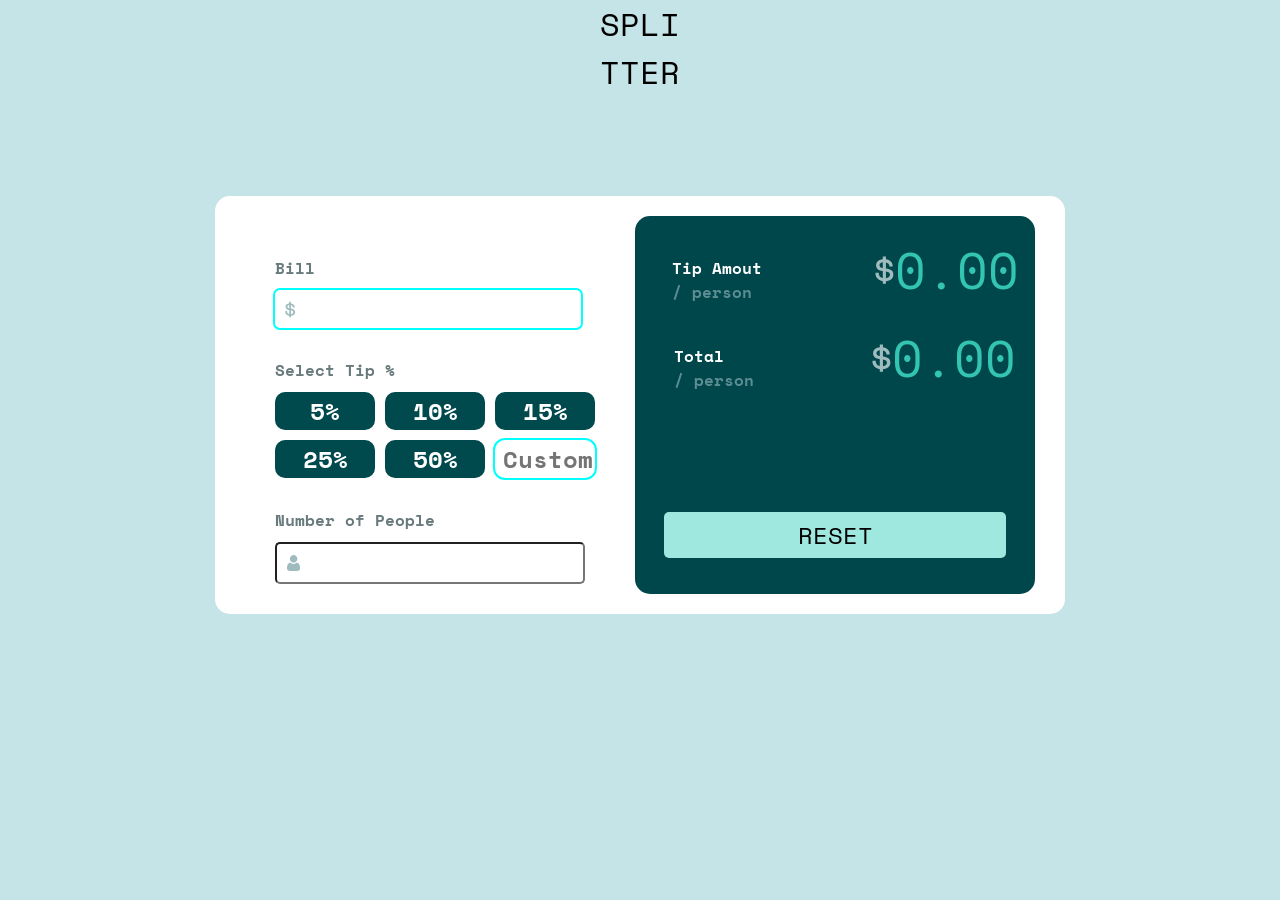
<file: index.html>
<!DOCTYPE html>
<html lang="en">

<head>
  <meta charset="UTF-8">
  <meta name="viewport" content="width=device-width, initial-scale=1.0">
  <!-- displays site properly based on user's device -->

  <link rel="icon" type="image/png" sizes="32x32" href="./images/favicon-32x32.png">
  <link rel="stylesheet" href="style.css">
  <script src="script.js" defer></script>
  <link href="https://fonts.googleapis.com/css2?family=Space+Mono:ital,wght@0,400;0,700;1,400;1,700&display=swap"
    rel="stylesheet">
  <title>Frontend Mentor | Tip calculator app</title>
</head>

<body>
  <h1>SPLI<br>TTER</h1>
  <div class="splitter-container">
    <div class="user-container">
      <div>
        <p>Bill</p>
        <input class="bill-input" type="number" id="champ_nombre" name="champ_nombre">
      </div>
      <p>Select Tip %</p>
      <div class="button-container">
        <button class="style-number">5%</button>
        <button class="style-number">10%</button>
        <button class="style-number">15%</button>
        <button class="style-number">25%</button>
        <button class="style-number">50%</button>
        <input class="style-value" type="value" id="value_custom" placeholder='Custom' name="value_custom">
      </div>
      <div>
        <p>Number of People</p>
        <input class="input-people" type="number" id="number_people" name="number_people">
      </div>
    </div>
    <div class="result-container">

      <div class="total-container">
        <div class="amout-container">
          <p>Tip Amout<br><span class="person">/ person</span></p>
          <span class="style-result" id="tip_amount"><img src="./images/icon-dollar.svg">0.00</span>
        </div>
        <div class="amout-container">
          <p>Total<br><span class="person">/ person</span></p>
          <span class="style-result" id="total"><img src="./images/icon-dollar.svg">0.00</span>
        </div>
        <div class="reset-container">

          <button class="button-reset" id="reset-button">RESET</button>
        </div>
      </div>
    </div>
</body>

</html>
</file>
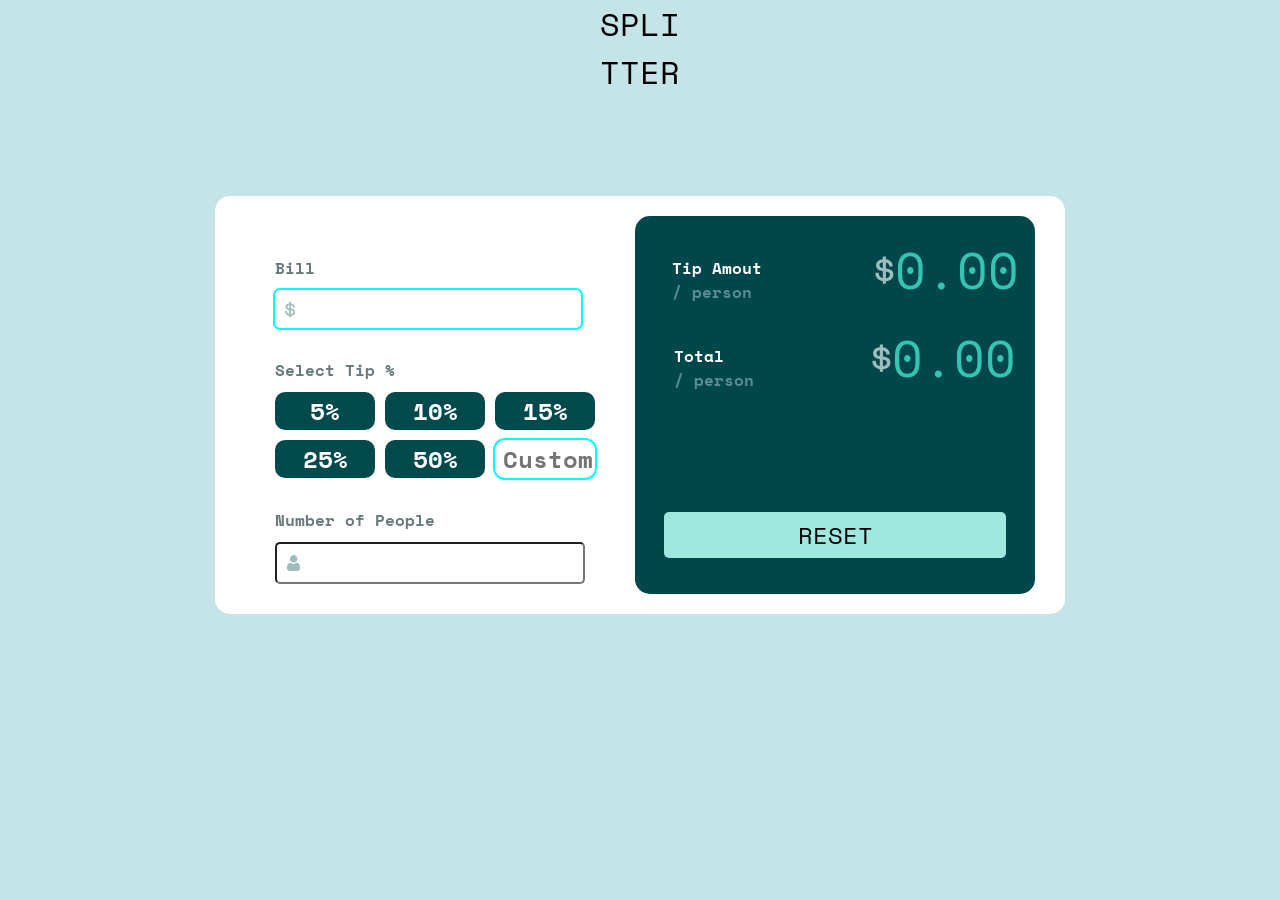
<file: tip-calculator-app-main/index.html>
<!DOCTYPE html>
<html lang="en">

<head>
  <meta charset="UTF-8">
  <meta name="viewport" content="width=device-width, initial-scale=1.0">
  <!-- displays site properly based on user's device -->

  <link rel="icon" type="image/png" sizes="32x32" href="./images/favicon-32x32.png">
  <link rel="stylesheet" href="style.css">
  <script src="script.js" defer></script>
  <link href="https://fonts.googleapis.com/css2?family=Space+Mono:ital,wght@0,400;0,700;1,400;1,700&display=swap"
    rel="stylesheet">
  <title>Frontend Mentor | Tip calculator app</title>
</head>

<body>
  <h1>SPLI<br>TTER</h1>
  <div class="splitter-container">
    <div class="user-container">
      <div>
        <p>Bill</p>
        <input class="bill-input" type="number" id="champ_nombre" name="champ_nombre">
      </div>
      <p>Select Tip %</p>
      <div class="button-container">
        <button class="style-number">5%</button>
        <button class="style-number">10%</button>
        <button class="style-number">15%</button>
        <button class="style-number">25%</button>
        <button class="style-number">50%</button>
        <input class="style-value" type="value" id="value_custom" placeholder='Custom' name="value_custom">
      </div>
      <div>
        <p>Number of People</p>
        <input class="input-people" type="number" id="number_people" name="number_people">
      </div>
    </div>
    <div class="result-container">

      <div class="total-container">
        <div class="amout-container">
          <p>Tip Amout<br><span class="person">/ person</span></p>
          <span class="style-result" id="tip_amount"><img src="/images/icon-dollar.svg">0.00</span>
        </div>
        <div class="amout-container">
          <p>Total<br><span class="person">/ person</span></p>
          <span class="style-result" id="total"><img src="/images/icon-dollar.svg">0.00</span>
        </div>
        <div class="reset-container">

          <button class="button-reset" id="reset-button">RESET</button>
        </div>
      </div>
    </div>
</body>

</html>
</file>
<file: style.css>
* {
  margin: 0;
  box-sizing: border-box;
}
body {
  background: #c5e4e7;
}
h1 {
  text-align: center;
  /* margin-top: 100px; */
  margin-bottom: 100px;
  font-family: "Space Mono", monospace;
  font-weight: 200;
}
p {
  color: #697a7c;
  font-family: "Space Mono", monospace;
  font-weight: 700;
  margin-top: 30px;
  margin-bottom: 10px;
}
.splitter-container {
  display: flex;
  justify-content: center;
  background-color: #ffffff;
  max-width: 850px;
  border-radius: 15px;
  margin: 0 auto;
}
.user-container {
  display: flex;
  flex-direction: column;
  padding: 30px;
  margin-right: 20px;
}
.bill-input {
  border: cyan;
  outline: 2px solid cyan;
  font-size: 24px;
  font-weight: 700;
  font-family: "Space Mono", monospace;
  background-image: url(./images/icon-dollar.svg);
  background-repeat: no-repeat;
  background-position: left;
  text-align: right;
  background-position-x: 10px;
  border-radius: 5px;
}
.bill-input:hover {
  border-color: cyan;
}
.button-container {
  display: grid;
  grid-template-columns: repeat(3, 1fr);
  grid-template-rows: repeat(2, 1fr);
  grid-row-gap: 10px;
  grid-column-gap: 10px;
  width: 100px;
}
button {
  width: 50px;
}
.style-number {
  display: flex;
  justify-content: center;
  font-family: "Space Mono", monospace;
  font-size: 24px;
  font-weight: 700;
  background-color: #00494d;
  color: white;
  width: 100px;
  border-radius: 10px;
  border: 0;
}
.style-number:hover {
  background-color: cyan;
  color: black;
  cursor: pointer;
}
.style-value {
  width: 100px;
  text-align: right;
  font-family: "Space Mono", monospace;
  font-size: 24px;
  font-weight: 700;
  border: cyan;
  border-radius: 10px;
  outline: 2px solid cyan;
}
.style-value:hover {
  cursor: pointer;
}

.input-people {
  font-size: 24px;
  font-weight: 700;
  font-family: "Space Mono", monospace;
  background-image: url(./images/icon-person.svg);
  background-repeat: no-repeat;
  background-position: left;
  background-position-x: 10px;
  text-align: right;
  border-radius: 5px;
}
.result-container {
  display: flex;
}
.total-container {
  display: flex;
  flex-direction: column;
  background-color: #00474b;
  border-radius: 15px;
  padding: 10px;
  width: 400px;
  margin: 20px 0px;
}
.amout-container {
  display: flex;
  flex-direction: row;
  justify-content: space-around;
  align-items: center;
  gap: 100px;
}
.amout-container p {
  color: white;
  padding-left: 20px;
}
.person {
  color: #5c8d92;
}
.style-result {
  display: flex;
  align-items: center;
  font-family: "Space Mono", monospace;
  font-size: 50px;
  color: #33c4b2;
}
.style-result img {
  width: 20px;
  height: 30px;
}
.reset-container {
  display: flex;
  justify-content: center;
  margin-top: 110px;
}
.button-reset {
  border: 0;
  border-radius: 5px;
  background-color: #9fe8df;
  font-family: "Space Mono", monospace;
  font-size: 24px;
  font-weight: 300;
  width: 90%;
  padding: 5px;
}
.button-reset:hover {
  cursor: pointer;
}

@media screen and (max-width: 992px) {
  * {
    margin: 0;
    box-sizing: border-box;
  }
  .splitter-container {
    display: flex;
    flex-direction: column;
    align-items: center;
  }
  .total-container {
    width: auto;
  }
  .user-container {
    margin: 0;
  }
  .button-container {
    display: grid;
    align-items: center;
    grid-template-columns: repeat(2, 1fr);
    grid-template-rows: repeat(2, 1fr);
    grid-row-gap: 10px;
    grid-column-gap: 10px;
    width: 100px;
    margin-left: 30px;
  }
  .style-number {
    width: 120px;
  }
  .reset-container {
    margin: 30px;
  }
  .button-reset {
    width: 100%;
  }
  .style-result {
    font-size: 26px;
  }
  .input-people {
    font-size: 19px;
  }
  .bill-input {
    font-size: 19px;
  }
  .button-container {
    margin: 0;
  }
}
</file>
<file: tip-calculator-app-main/style.css>
* {
  margin: 0;
  box-sizing: border-box;
}
body {
  background: #c5e4e7;
}
h1 {
  text-align: center;
  /* margin-top: 100px; */
  margin-bottom: 100px;
  font-family: "Space Mono", monospace;
  font-weight: 200;
}
p {
  color: #697a7c;
  font-family: "Space Mono", monospace;
  font-weight: 700;
  margin-top: 30px;
  margin-bottom: 10px;
}
.splitter-container {
  display: flex;
  justify-content: center;
  background-color: #ffffff;
  max-width: 850px;
  border-radius: 15px;
  margin: 0 auto;
}
.user-container {
  display: flex;
  flex-direction: column;
  padding: 30px;
  margin-right: 20px;
}
.bill-input {
  border: cyan;
  outline: 2px solid cyan;
  font-size: 24px;
  font-weight: 700;
  font-family: "Space Mono", monospace;
  background-image: url(./images/icon-dollar.svg);
  background-repeat: no-repeat;
  background-position: left;
  text-align: right;
  background-position-x: 10px;
  border-radius: 5px;
}
.bill-input:hover {
  border-color: cyan;
}
.button-container {
  display: grid;
  grid-template-columns: repeat(3, 1fr);
  grid-template-rows: repeat(2, 1fr);
  grid-row-gap: 10px;
  grid-column-gap: 10px;
  width: 100px;
}
button {
  width: 50px;
}
.style-number {
  display: flex;
  justify-content: center;
  font-family: "Space Mono", monospace;
  font-size: 24px;
  font-weight: 700;
  background-color: #00494d;
  color: white;
  width: 100px;
  border-radius: 10px;
  border: 0;
}
.style-number:hover {
  background-color: cyan;
  color: black;
  cursor: pointer;
}
.style-value {
  width: 100px;
  text-align: right;
  font-family: "Space Mono", monospace;
  font-size: 24px;
  font-weight: 700;
  border: cyan;
  border-radius: 10px;
  outline: 2px solid cyan;
}
.style-value:hover {
  cursor: pointer;
}

.input-people {
  font-size: 24px;
  font-weight: 700;
  font-family: "Space Mono", monospace;
  background-image: url(./images/icon-person.svg);
  background-repeat: no-repeat;
  background-position: left;
  background-position-x: 10px;
  text-align: right;
  border-radius: 5px;
}
.result-container {
  display: flex;
}
.total-container {
  display: flex;
  flex-direction: column;
  background-color: #00474b;
  border-radius: 15px;
  padding: 10px;
  width: 400px;
  margin: 20px 0px;
}
.amout-container {
  display: flex;
  flex-direction: row;
  justify-content: space-around;
  align-items: center;
  gap: 100px;
}
.amout-container p {
  color: white;
  padding-left: 20px;
}
.person {
  color: #5c8d92;
}
.style-result {
  display: flex;
  align-items: center;
  font-family: "Space Mono", monospace;
  font-size: 50px;
  color: #33c4b2;
}
.style-result img {
  width: 20px;
  height: 30px;
}
.reset-container {
  display: flex;
  justify-content: center;
  margin-top: 110px;
}
.button-reset {
  border: 0;
  border-radius: 5px;
  background-color: #9fe8df;
  font-family: "Space Mono", monospace;
  font-size: 24px;
  font-weight: 300;
  width: 90%;
  padding: 5px;
}
.button-reset:hover {
  cursor: pointer;
}

@media screen and (max-width: 992px) {
  * {
    margin: 0;
    box-sizing: border-box;
  }
  .splitter-container {
    display: flex;
    flex-direction: column;
    align-items: center;
  }
  .total-container {
    width: auto;
  }
  .user-container {
    margin: 0;
  }
  .button-container {
    display: grid;
    align-items: center;
    grid-template-columns: repeat(2, 1fr);
    grid-template-rows: repeat(2, 1fr);
    grid-row-gap: 10px;
    grid-column-gap: 10px;
    width: 100px;
    margin-left: 30px;
  }
  .style-number {
    width: 120px;
  }
  .reset-container {
    margin: 30px;
  }
  .button-reset {
    width: 100%;
  }
  .style-result {
    font-size: 26px;
  }
  .input-people {
    font-size: 19px;
  }
  .bill-input {
    font-size: 19px;
  }
  .button-container {
    margin: 0;
  }
}
</file>
